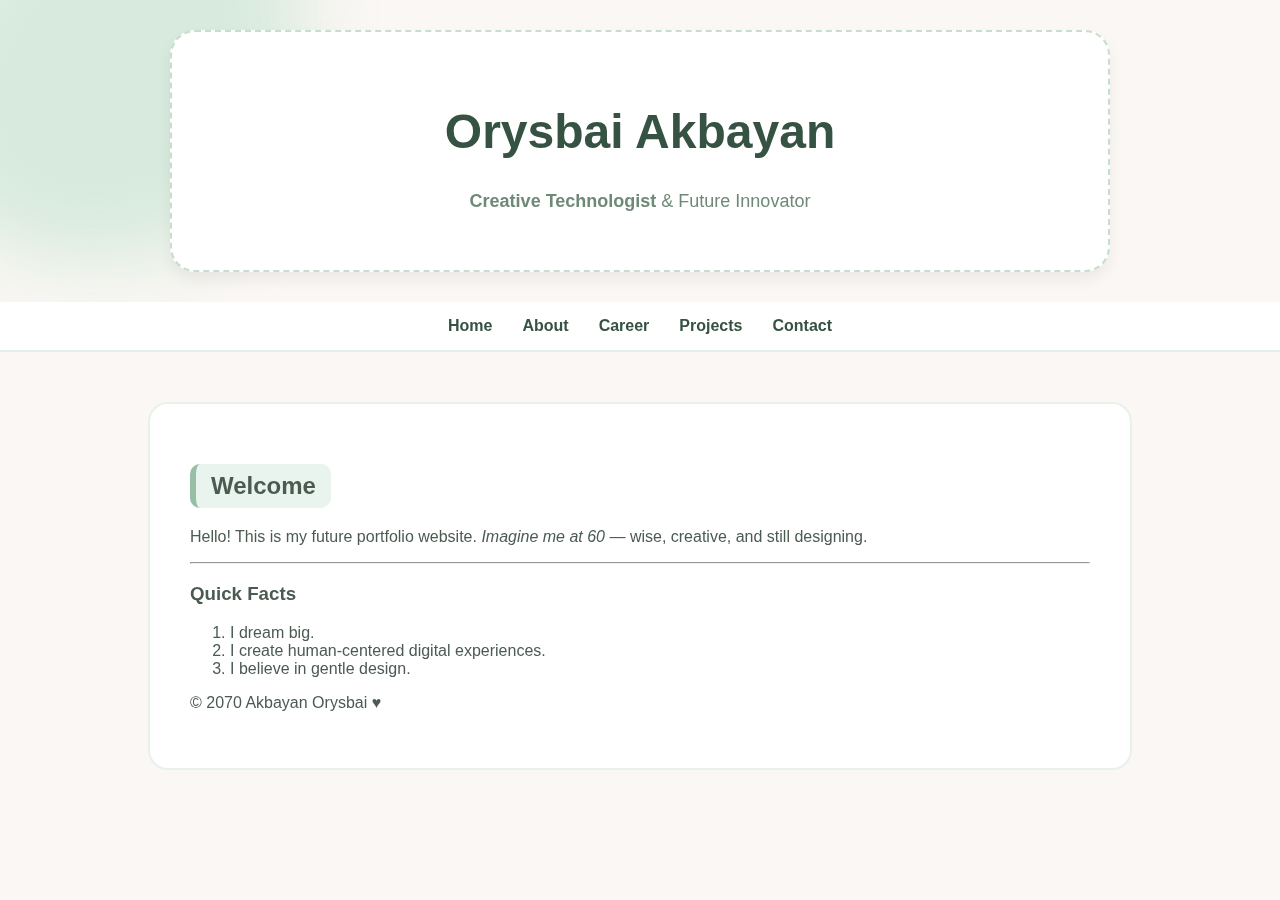
<file: index.html>
<!DOCTYPE html>
<html lang="en">
<head>
    <meta charset="UTF-8">
    <title>Orysbai Akbayan Portfolio</title>
    <link rel="stylesheet" href="style.css">
    <link rel="icon" href="favicon.ico">
</head>

<body>
<div class="blob"></div>

<header class="header-box">
    <h1 class="main-title">Orysbai Akbayan</h1>
    <p class="subtitle"><strong>Creative Technologist</strong> & Future Innovator</p>
</header>

<nav class="navbar">
    <a href="index.html">Home</a>
    <a href="about.html">About</a>
    <a href="career.html">Career</a>
    <a href="projects.html">Projects</a>
    <a href="contact.html">Contact</a>
</nav>

<section class="section">
    <h2 class="section-title">Welcome</h2>
    <p>Hello! This is my future portfolio website. <em>Imagine me at 60</em> — wise, creative, and still designing.</p>

    <hr>

    <h3>Quick Facts</h3>
    <ol>
        <li>I dream big.</li>
        <li>I create human-centered digital experiences.</li>
        <li>I believe in gentle design.</li>
    </ol>

    <p>© 2070 Akbayan Orysbai &hearts;</p>
</section>

</body>
</html>
</file>
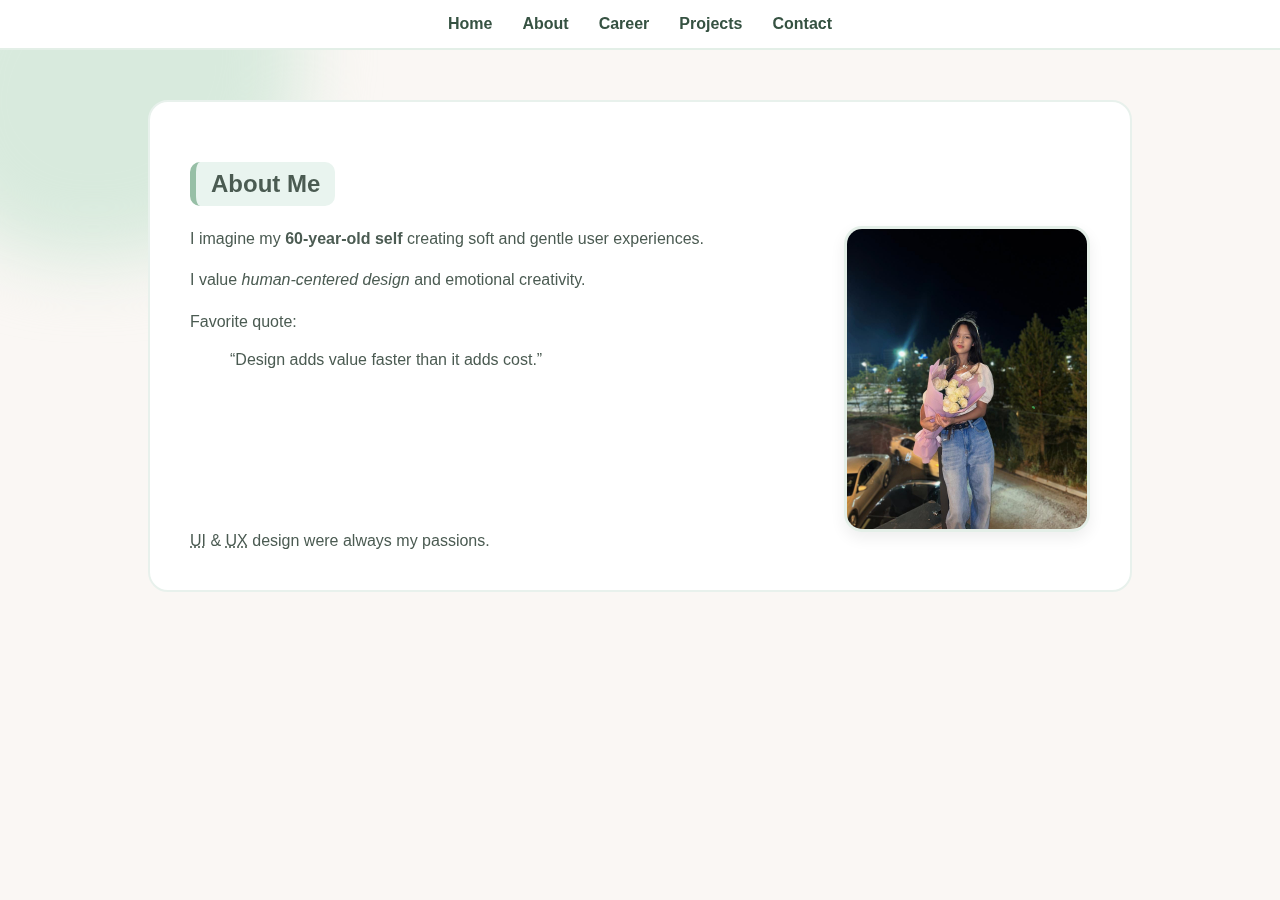
<file: about.html>
<!DOCTYPE html>
<html lang="en">
<head>
    <meta charset="UTF-8">
    <title>About Me – Akbayan</title>
    <link rel="stylesheet" href="style.css">
</head>

<body>
<div class="blob"></div>

<nav class="navbar">
    <a href="index.html">Home</a>
    <a href="about.html">About</a>
    <a href="career.html">Career</a>
    <a href="projects.html">Projects</a>
    <a href="contact.html">Contact</a>
</nav>

<section id="about" class="section">

    <h2 class="section-title">About Me</h2>

    <img src="akbayan.1.jpeg" class="profile-img float-img" alt="My Photo">

    <div class="about-text">
        <p>I imagine my <strong>60-year-old self</strong> creating soft and gentle user experiences.</p>
        <p>I value <em>human-centered design</em> and emotional creativity.</p>

        <p>Favorite quote:</p>
        <blockquote>
            “Design adds value faster than it adds cost.”
        </blockquote>

        <div class="clear"></div>

        <abbr title="User Interface">UI</abbr> & 
        <abbr title="User Experience">UX</abbr> design were always my passions.
    </div>

</section>

</body>
</html>
</file>
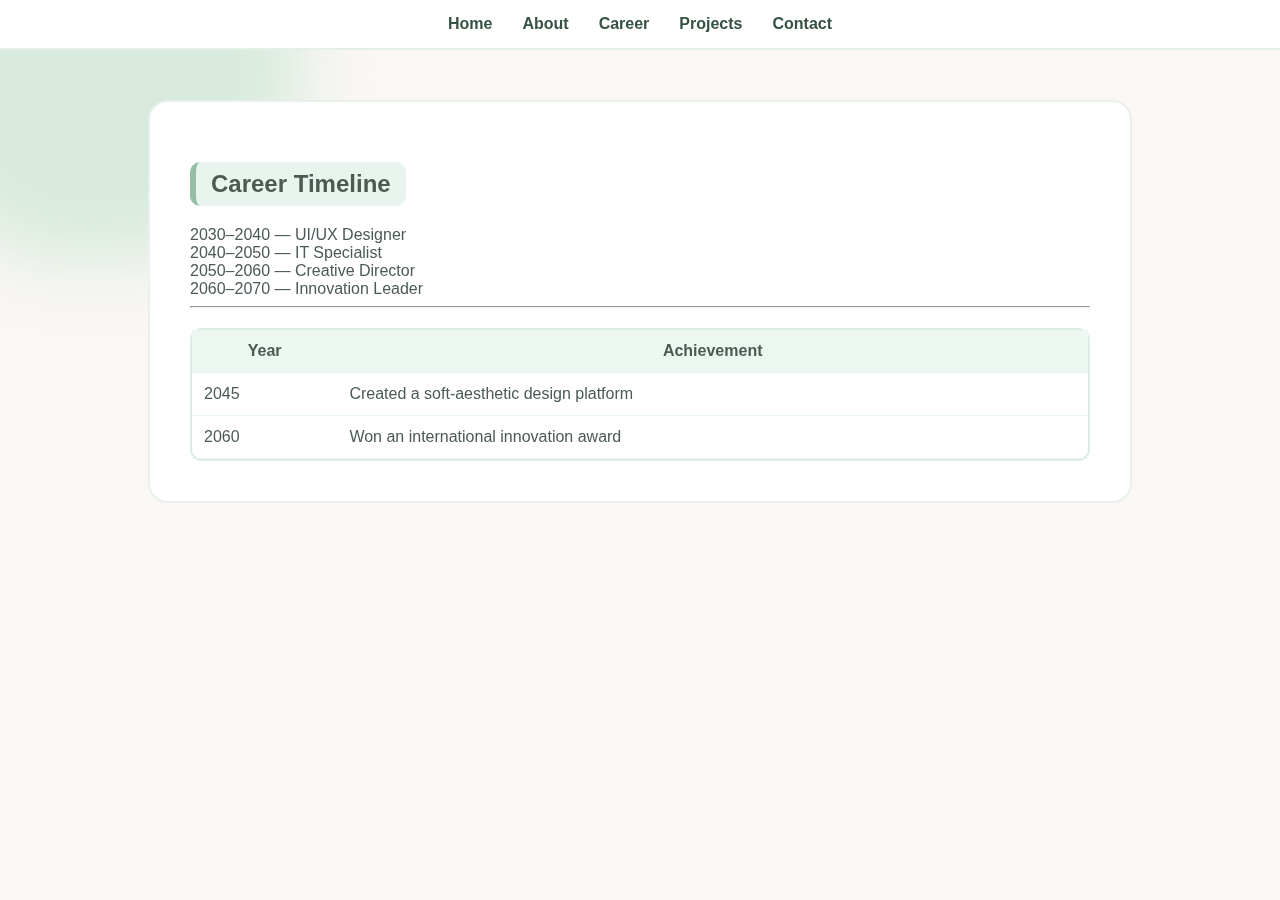
<file: career.html>
<!DOCTYPE html>
<html lang="en">
<head>
    <meta charset="UTF-8">
    <title>Career – Akbayan</title>
    <link rel="stylesheet" href="style.css">
</head>

<body>
<div class="blob"></div>

<nav class="navbar">
    <a href="index.html">Home</a>
    <a href="about.html">About</a>
    <a href="career.html">Career</a>
    <a href="projects.html">Projects</a>
    <a href="contact.html">Contact</a>
</nav>

<section id="career" class="section">
    <h2 class="section-title">Career Timeline</h2>

    <time datetime="2030-01-01">2030–2040</time> — UI/UX Designer <br>
    <time datetime="2040-01-01">2040–2050</time> — IT Specialist <br>
    <time datetime="2050-01-01">2050–2060</time> — Creative Director <br>
    <time datetime="2060-01-01">2060–2070</time> — Innovation Leader <br>

    <hr>

    <table class="cute-table">
        <tr>
            <th>Year</th>
            <th>Achievement</th>
        </tr>
        <tr>
            <td>2045</td>
            <td>Created a soft-aesthetic design platform</td>
        </tr>
        <tr>
            <td>2060</td>
            <td>Won an international innovation award</td>
        </tr>
    </table>
</section>

</body>
</html>
</file>
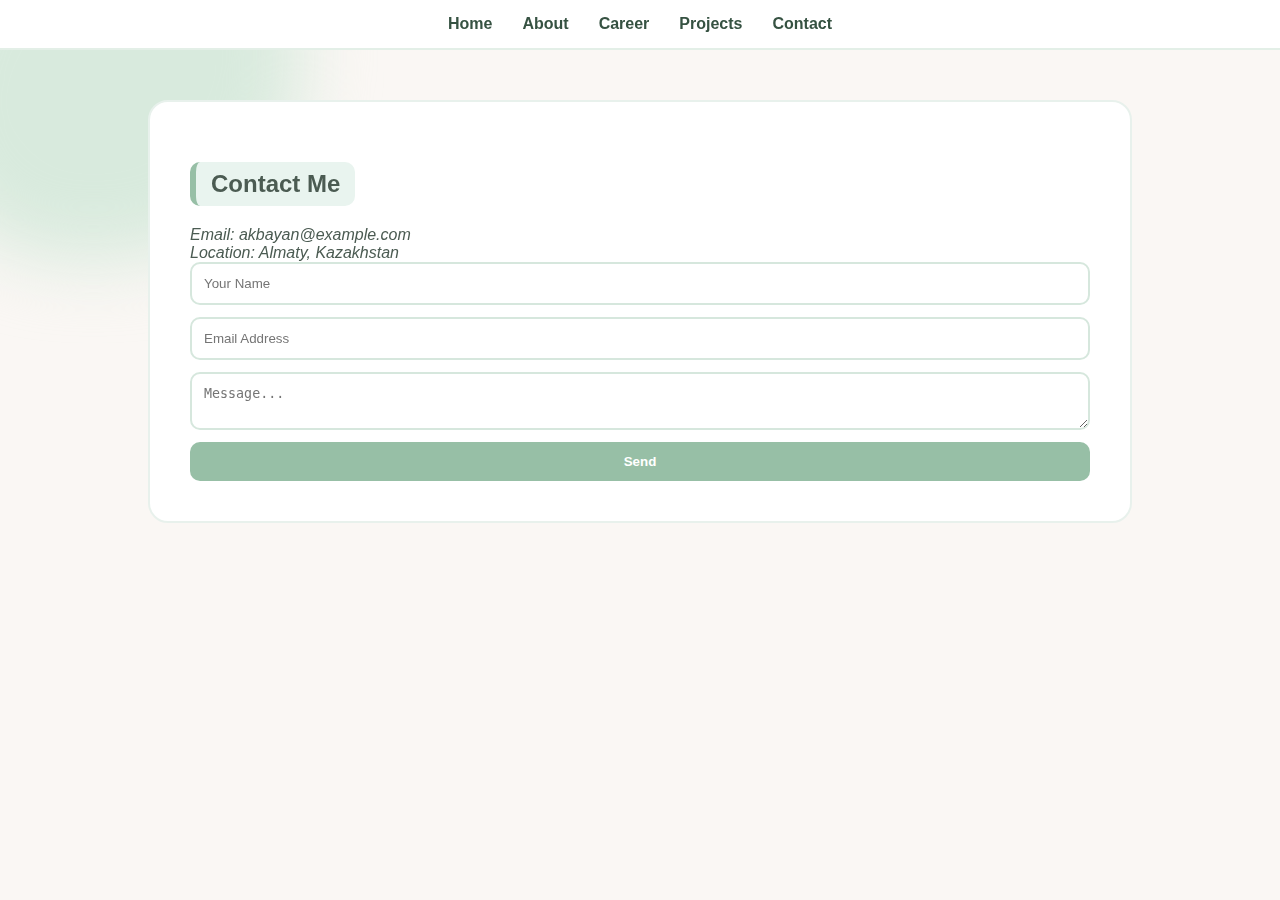
<file: contact.html>
<!DOCTYPE html>
<html lang="en">
<head>
    <meta charset="UTF-8">
    <title>Contact – Akbayan</title>
    <link rel="stylesheet" href="style.css">
</head>

<body>
<div class="blob"></div>

<nav class="navbar">
    <a href="index.html">Home</a>
    <a href="about.html">About</a>
    <a href="career.html">Career</a>
    <a href="projects.html">Projects</a>
    <a href="contact.html">Contact</a>
</nav>

<section id="contact" class="section">
    <h2 class="section-title">Contact Me</h2>

    <address>
        Email: akbayan@example.com<br>
        Location: Almaty, Kazakhstan
    </address>

    <form class="contact-form">
        <input type="text" placeholder="Your Name">
        <input type="email" placeholder="Email Address">
        <textarea placeholder="Message..."></textarea>
        <button type="submit">Send</button>
    </form>
</section>

</body>
</html>
</file>
<file: style.css>
body {
    margin: 0;
    font-family: "Trebuchet MS", sans-serif;
    background: #faf7f4; 
    color: #4b5b52;
}


.blob {
    position: fixed;
    top: -120px;
    left: -80px;
    width: 380px;
    height: 380px;
    background: #d8eadd;
    border-radius: 60% 30% 50% 40%;
    filter: blur(35px);
    z-index: -1;
}


.header-box {
    background: #ffffff;
    margin: 30px auto;
    width: 70%;
    padding: 40px 20px;
    border-radius: 25px;
    box-shadow: 0 8px 15px rgba(0,0,0,0.06);
    text-align: center;
    border: 2px dashed #c7ddcd; 
}

.main-title {
    font-size: 48px;
    color: #365242;
}

.subtitle {
    font-size: 18px;
    color: #6f8978;
}


.navbar {
    display: flex;
    justify-content: center;
    gap: 30px;
    background: #ffffff;
    padding: 15px;
    border-bottom: 2px solid #e3efe7;
}

.navbar a {
    text-decoration: none;
    color: #365242;
    font-weight: 600;
}


.section {
   max-width: 900px;
    margin: 50px auto;
    background: #ffffff;
    padding: 40px;
    border-radius: 20px;
    border: 2px solid #e8f1ec;
    
}

.section-title {
    background: #e9f4ef;
    padding: 8px 15px;
    width: fit-content;
    border-radius: 10px;
    border-left: 6px solid #97bfa6;

}
.about-wrapper {
    display: flex;
    align-items: center;       
    gap: 30px;                 
}
.about-text p {
    margin-bottom: 15px;
    line-height: 1.6;
}
#about::after {
    content: "";
    display: block;
    clear: both;
}
.float-img {
    float: right;
    margin-left: 20px;
}

.clear {
    clear: both;
}

.profile-img {
     width: 240px;
    height: 300px;
    object-fit: cover;
    border-radius: 18px;
    border: 3px solid #e4efe8;
    box-shadow: 0 6px 15px rgba(0, 0, 0, 0.07);
    flex-shrink: 0;
}

.profile-img:hover {
    transform: scale(1.03);
}
.timeline li {
    list-style: none;
    margin: 12px 0;
    padding: 8px;
    background: #f5faf7;
    border-left: 5px solid #97bfa6;
    border-radius: 8px;
}

.cute-table {
    width: 100%;
    margin-top: 20px;
    border-collapse: separate;
    border-spacing: 0;
    border: 2px solid #dceee4;
    border-radius: 12px;
}

.cute-table th,
.cute-table td {
    padding: 12px;
    border-bottom: 1px solid #e8f4ef;
}

.cute-table th {
    background: #edf7f1;
}

.gallery {
    display: flex;
    gap: 20px;
}

.fig img {
    width: 260px;
    border-radius: 15px;
    border: 3px solid #e4efe8;
}

.soft-details {
    margin-top: 20px;
    padding: 12px;
    background: #f5faf8;
    border-radius: 12px;
    border: 2px solid #d9e9df;
}

.contact-form {
    display: flex;
    flex-direction: column;
    gap: 12px;
}

.contact-form input,
.contact-form textarea {
    padding: 12px;
    border-radius: 10px;
    border: 2px solid #d6e7dd;
}

button {
    padding: 12px;
    background: #97bfa6;
    color: white;
    font-weight: bold;
    border: none;
    border-radius: 10px;
}

button:hover {
    background: #7fae90;
}

footer {
    text-align: center;
    padding: 20px;
    margin-top: 40px;
    color: #6b8778;
}
</file>
